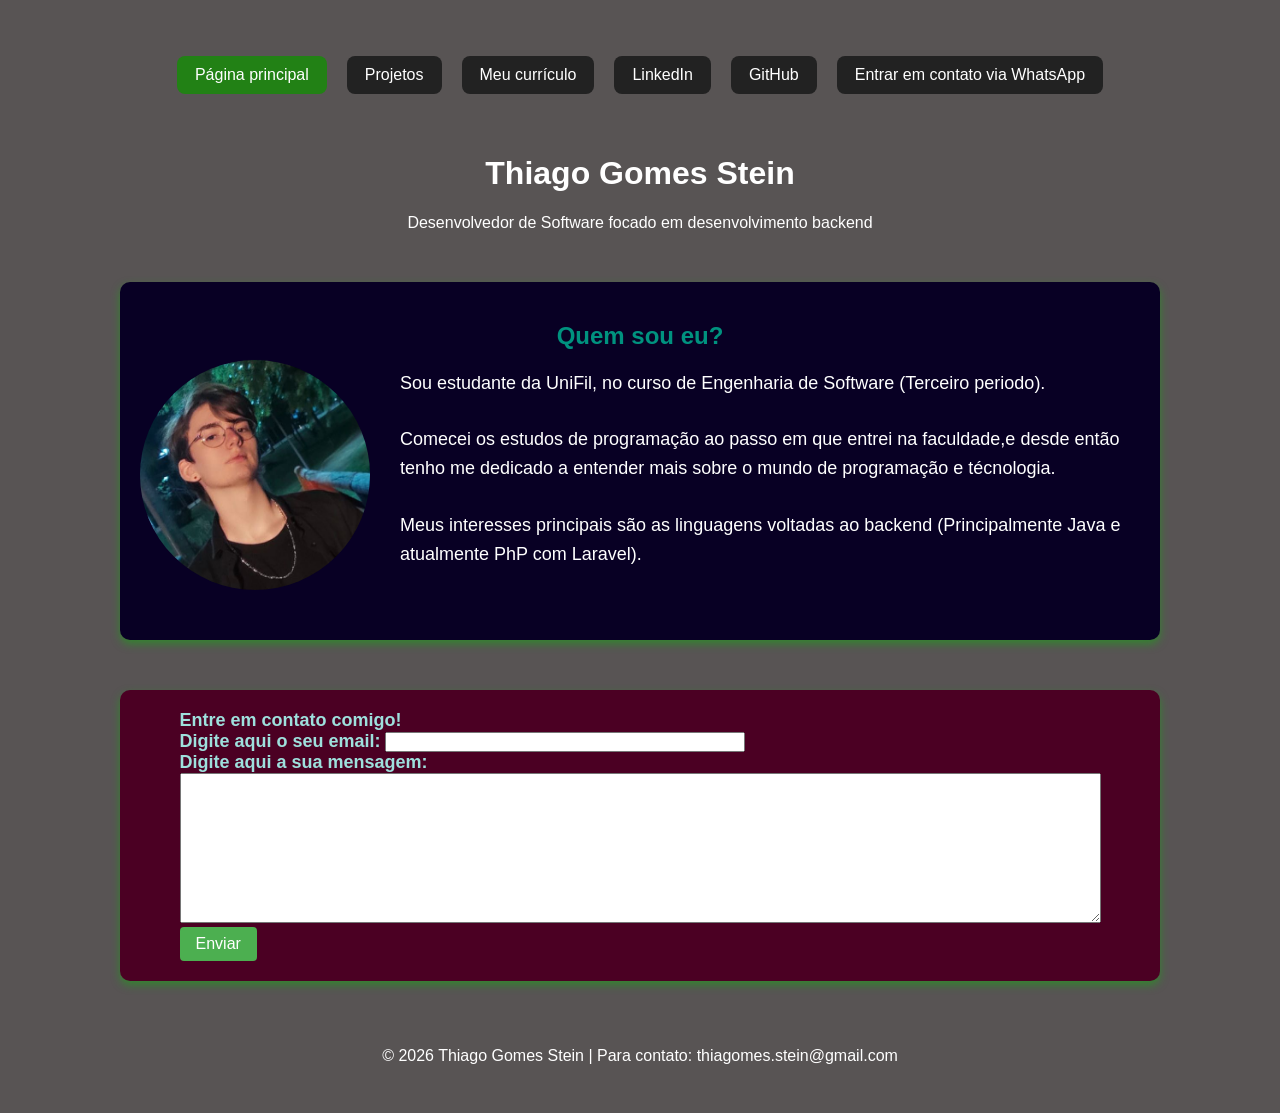
<file: index.html>
<!DOCTYPE html>
<html>
  <head>
    <meta charset="utf-8">
    <title>Redirecionando...</title>
    <meta http-equiv="refresh" content="0; URL='./codes/paginaPrincipal/'" />
  </head>
  <body>
  </body>
</html>
</file>
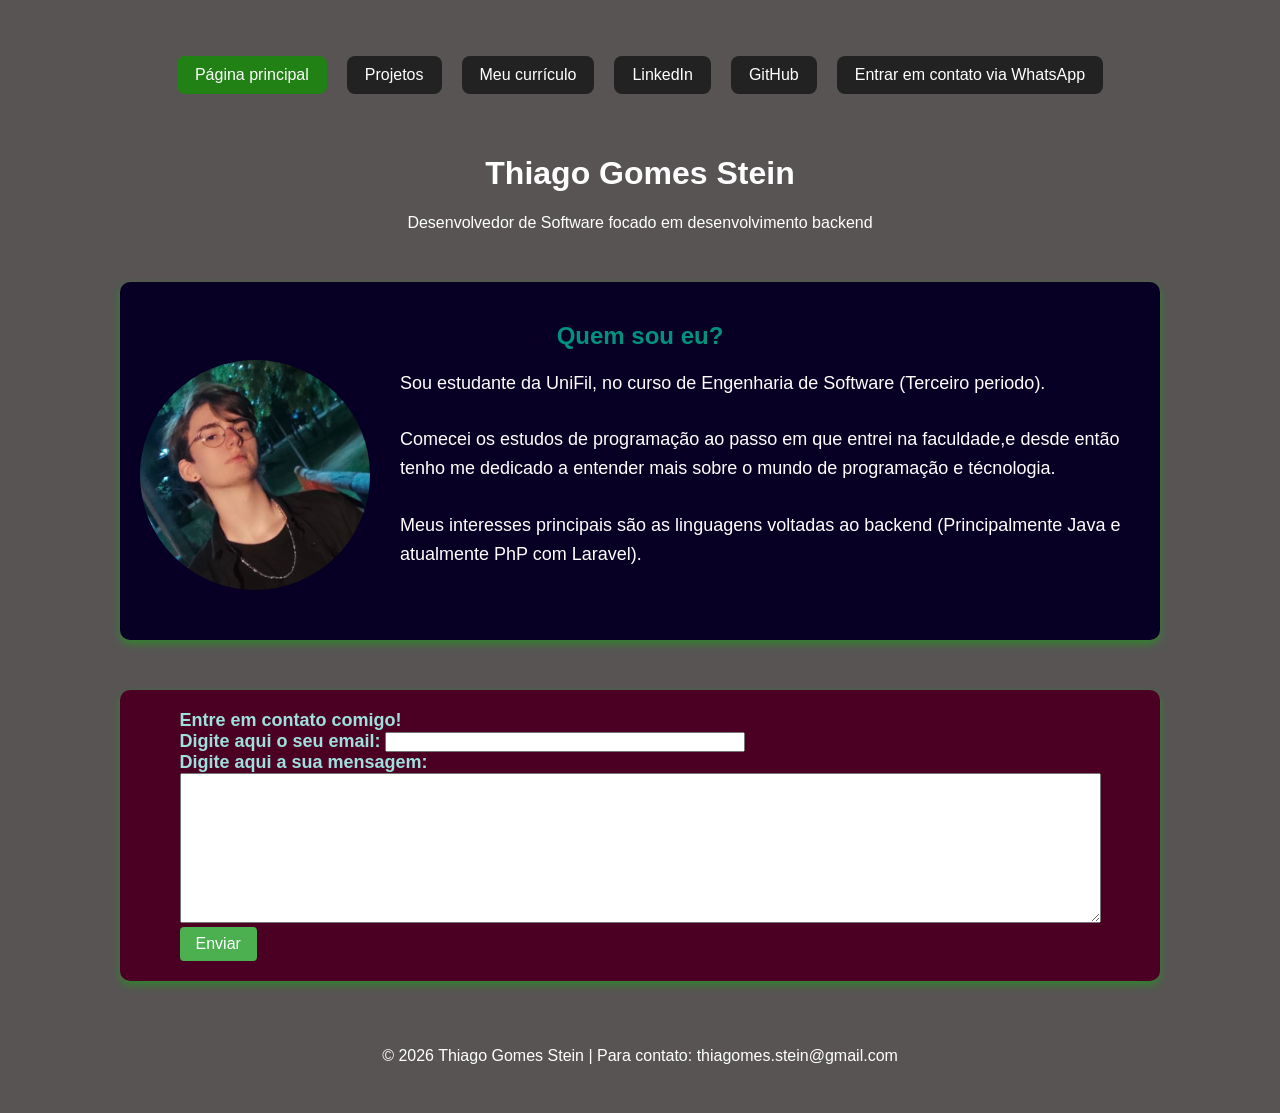
<file: codes/paginaPrincipal/index.html>
<!doctype html>
<html lang="pt-BR">
  <head>
    <meta charset="UTF-8" />
    <meta name="viewport" content="width=device-width, initial-scale=1.0" />
    <title>siThiago</title>
    <link rel="stylesheet" href="style.css" />
    <link rel="icon" href="../images/siteIcon.png" type="image/jpg">
  </head>

  <body>

    <header>
        <nav>
          <div class="links">
            <p id="paginaAtual">Página principal</p>
            <a href="../projetos/projetos.html" target="_self" id = "projetos" > Projetos </a>
            <a href="../curriculo/curriculo.html" target="_self" id = "curriculo" > Meu currículo </a>
            <a href="https://www.linkedin.com/in/thiago-gomes-stein-31649a35b/" target="_blank" id = "linkedin" >LinkedIn</a>
            <a href="https://github.com/Thiago-Stein" target="_blank" id = "github" >GitHub</a>
            <a href="https://wa.me/5543999915412" target="_blank" id = "whatsapp" >  Entrar em contato via WhatsApp </a>
          </div>
        </nav>
    </header>

    <main>
      <div id ="Thiago">
        <h1 class = "topo">Thiago Gomes Stein</h1>
          <p class = "topo">Desenvolvedor de Software focado em desenvolvimento backend</p>
      </div>
      
      <div id="cardQuemSou">
        <h2 id = "tituloQuemSou">Quem sou eu?</h2>
          
          <div class = "conteudoQuemSou">
            <img src ="../images/fotoPerfil.jpeg" alt = "Foto de perfil do Thiago Gomes Stein" id = "fotoPerfil">
              <div class = "textoQuemSou">
                <p class = "escritaQuemSou">Sou estudante da UniFil, no curso de Engenharia de Software (Terceiro periodo).</p>
                <p class = "escritaQuemSou">Comecei os estudos de programação ao passo em que entrei na faculdade,e desde então tenho me dedicado a entender mais sobre o mundo de programação e técnologia.</p>
                <p class = "escritaQuemSou">Meus interesses principais são as linguagens voltadas ao backend (Principalmente Java e atualmente PhP com Laravel).</p>
              </div>
          </div>
      </div>

      <!-- Função a ser implementada no futuro -->

      <div id = "containerEnviarEmail">
        <form>
          <label class="textoParaEmail">Entre em contato comigo!</label><br>
          
          <label class="textoParaEmail">Digite aqui o seu email:</label>
          <input type="email" name="emailRemetente" id="mandarEmail" required/> <br>
          
          <label class="textoParaEmail">Digite aqui a sua mensagem:</label><br>
          <textarea name="mensagem" rows="8" cols="90" id = "escreverEmail"></textarea>

          <br><button type="submit" id ="enviarEmail">Enviar</button>
        </form>
      </div>
    </main>

    <footer>
      <p id = "creditos">&copy; 2026 Thiago Gomes Stein | Para contato: thiagomes.stein@gmail.com</p>
    </footer>

    <script src="script.js"></script>

  </body>
</html>
</file>
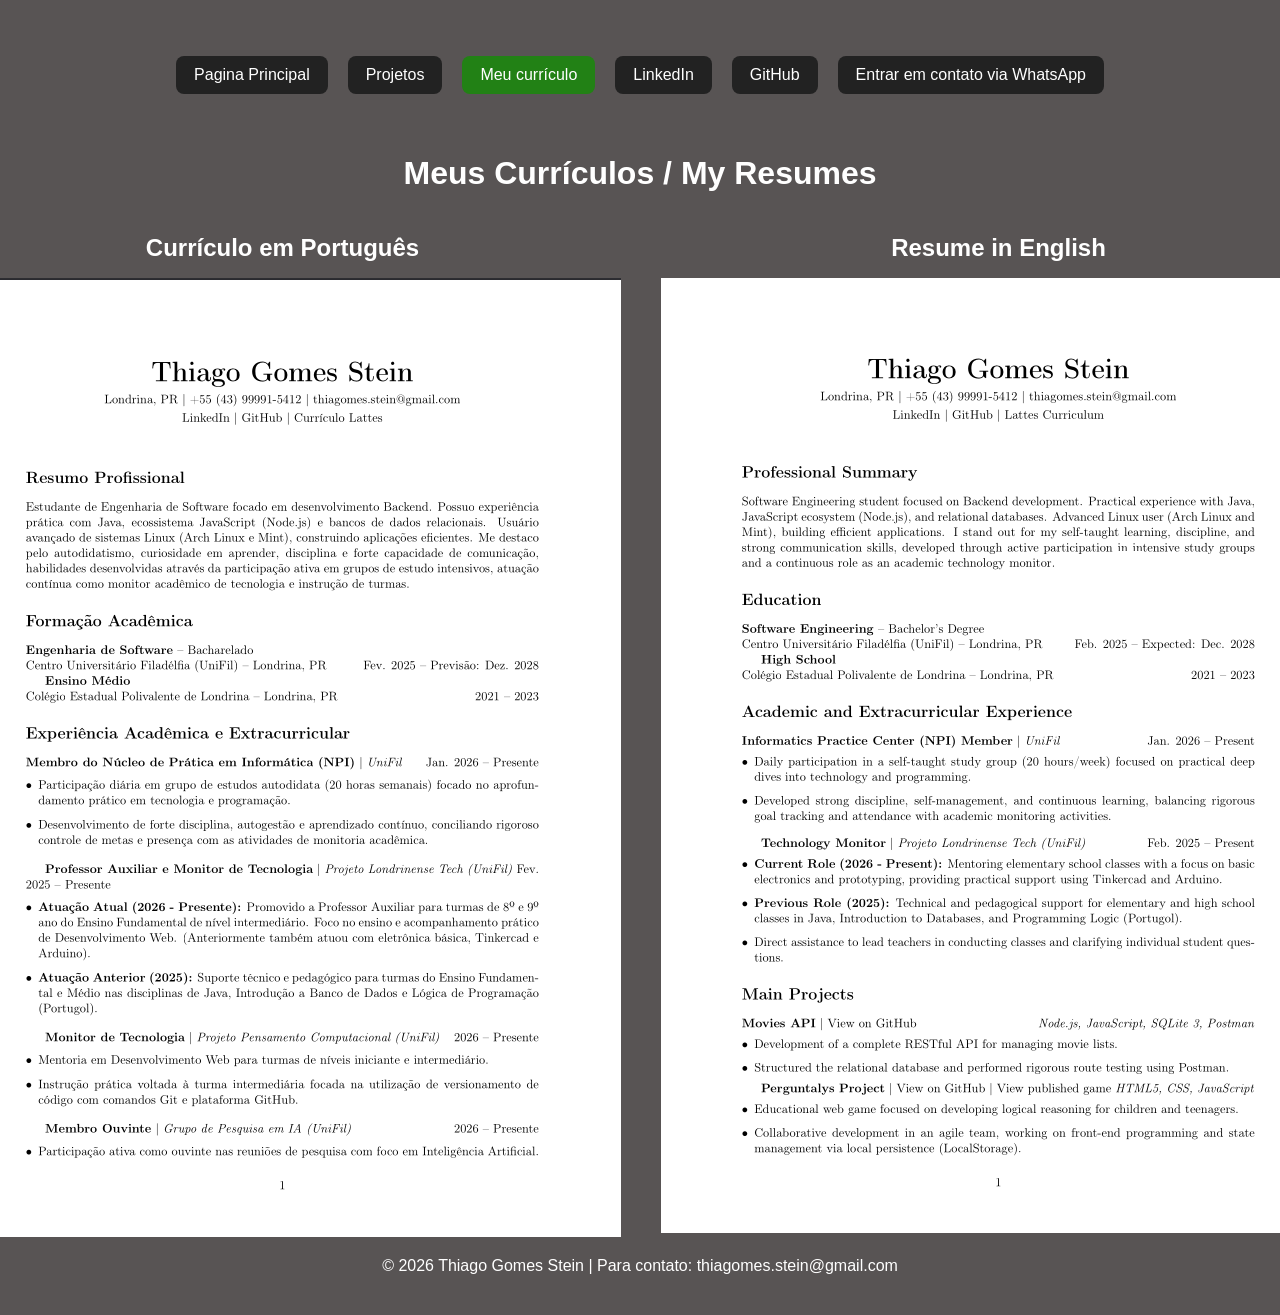
<file: codes/curriculo/curriculo.html>
<!DOCTYPE html>
<html lang="pt-BR">
<head>
    <meta charset="UTF-8">
    <meta name="viewport" content="width=device-width, initial-scale=1.0">
    <title>Currículo</title>
    <link rel="stylesheet" href="styleCurriculos.css">
    <link rel="icon" href="../images/siteIcon.png" type="image/jpg">
</head>
<body>

    <header>
        <nav>
            <div class="links">
                <a href="../paginaPrincipal/index.html" target="_self" id = "paginaPrincipal" > Pagina Principal </a>
                <a href="../projetos/projetos.html" target="_self" id = "projetos" > Projetos </a>
                <p id="paginaAtual">Meu currículo</p>
                <a href="https://www.linkedin.com/in/thiago-gomes-stein-31649a35b/" target="_blank" id = "linkedin" >LinkedIn</a>
                <a href="https://github.com/Thiago-Stein" target="_blank" id = "github" >GitHub</a>
                <a href="https://wa.me/5543999915412" target="_blank" id = "whatsapp" >  Entrar em contato via WhatsApp </a>
            </div>
        </nav>
    </header>


    <main>
        <h1 class="texto">Meus Currículos / My Resumes</h1>

        <div class="containerCurriculos">
            <div class="curriculos">
                <h2 class="tituloCurriculo">Currículo em Português</h2>
                <a href="CurrículoAtt.pdf" target="_blank">
                    <img src="../images/curriculoPtBr.png" alt="Meu currículo em português" class="imagemCurriculo">
                </a>
            </div>

            <div class="curriculos">
                <h2 class="tituloCurriculo">Resume in English</h2>
                <a href="Resume.pdf" target="_blank">
                    <img src="../images/resumeEnUS.png" alt="My resume in English" class="imagemCurriculo">
                </a>
            </div>

        </div>
    </main>

    <footer>
        <p id = "creditos">&copy; 2026 Thiago Gomes Stein | Para contato: thiagomes.stein@gmail.com</p>
    </footer>
</body>
</html>
</file>
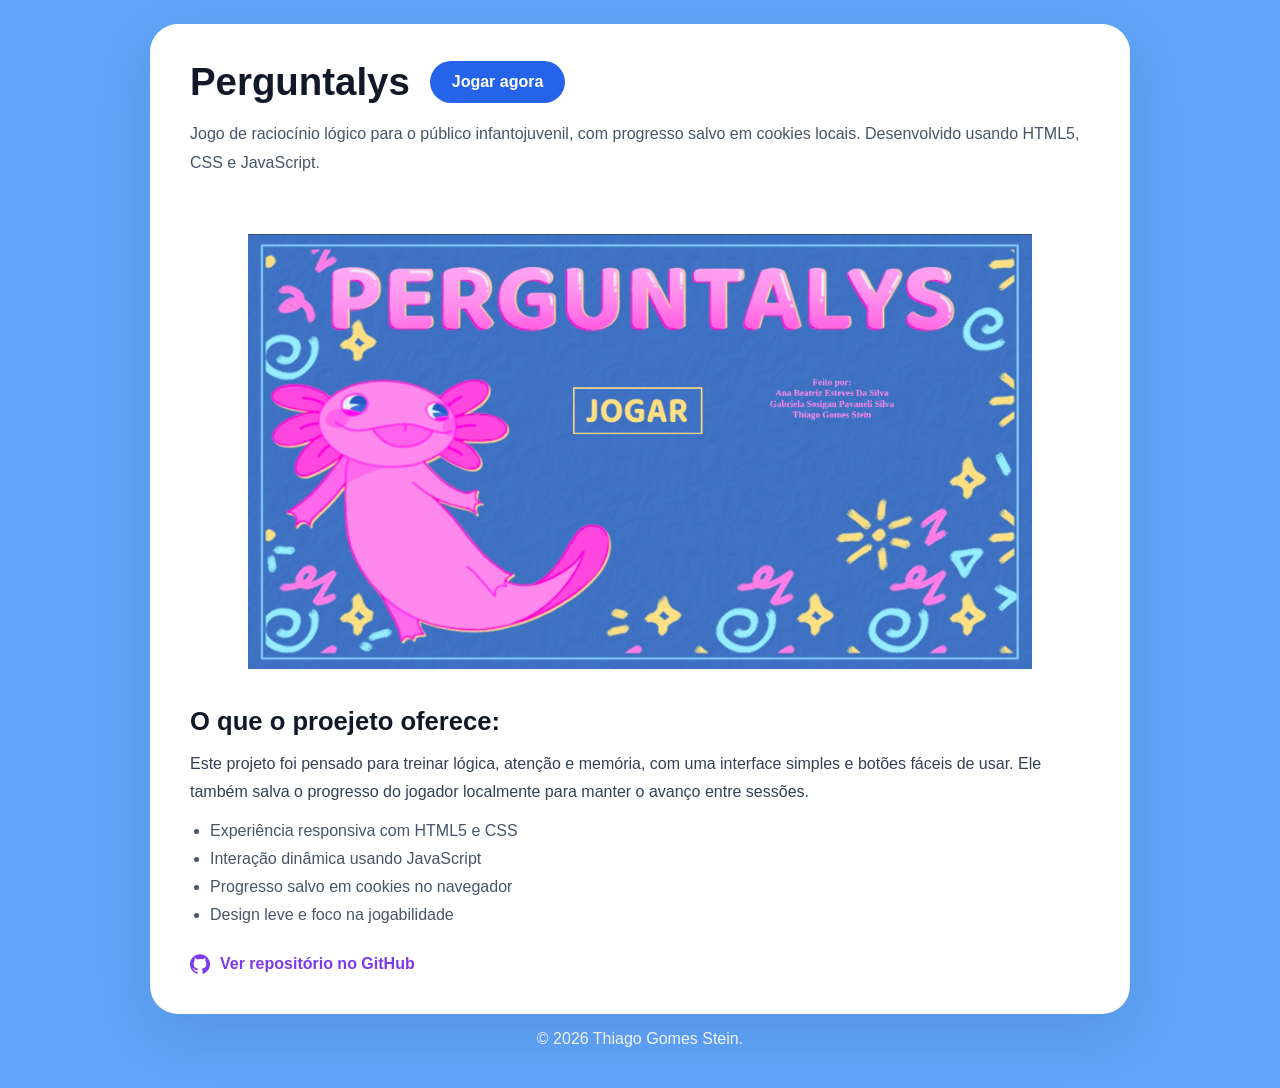
<file: codes/projetos/perguntalys.html>
<!DOCTYPE html>
<html lang="pt-BR">
<head>
    <meta charset="UTF-8">
    <meta name="viewport" content="width=device-width, initial-scale=1.0">
    <title>Perguntalys</title>
    <link rel="stylesheet" href="stylePerguntalys.css" />
    <link rel="icon" href="../images/siteIcon.png" type="image/jpg">
</head>
<body>
    <div class="paginaProjeto">
        <div class="tituloProjeto">
            <div class="linhaTitulo">
                <h1>Perguntalys</h1>
                <a href="https://thiago-stein.github.io/jogo-perguntalys/" target="_blank">Jogar agora</a>
            </div>
            <p>Jogo de raciocínio lógico para o público infantojuvenil, com progresso salvo em cookies locais. 
                Desenvolvido usando HTML5, CSS e JavaScript.</p>
        </div>
        <img class="imagemDoJogo" src="../images/printJogo.png" alt="Tela do jogo Perguntalys">
        <div class="descricao">
            <br>
            <h2>O que o proejeto oferece: </h2>
            <p>Este projeto foi pensado para treinar lógica, atenção e memória, com uma interface simples e botões fáceis 
                de usar. Ele também salva o progresso do jogador localmente para manter o avanço entre sessões.</p>
            <ul>
                <li>Experiência responsiva com HTML5 e CSS</li>
                <li>Interação dinâmica usando JavaScript</li>
                <li>Progresso salvo em cookies no navegador</li>
                <li>Design leve e foco na jogabilidade</li>
            </ul>
            <a class="linkDoRepositorio" href="https://github.com/Thiago-Stein/jogo-perguntalys" target="_blank">
                <svg viewBox="0 0 24 24" aria-hidden="true"><path d="M12 0.297C5.373 0.297 0 5.67 0 12.297c0 5.302 3.438 9.8 8.205 11.387.6.113.82-.26.82-.577 0-.285-.01-1.04-.015-2.04-3.338.725-4.042-1.61-4.042-1.61-.546-1.385-1.333-1.754-1.333-1.754-1.09-.745.083-.73.083-.73 1.205.085 1.84 1.236 1.84 1.236 1.07 1.834 2.807 1.304 3.492.997.108-.776.418-1.304.76-1.605-2.665-.304-5.466-1.333-5.466-5.93 0-1.31.468-2.381 1.236-3.221-.124-.303-.536-1.524.117-3.176 0 0 1.008-.322 3.301 1.23a11.5 11.5 0 0 1 3.003-.404c1.018.005 2.043.137 3.003.404 2.291-1.552 3.297-1.23 3.297-1.23.653 1.653.242 2.874.118 3.176.77.84 1.235 1.91 1.235 3.221 0 4.61-2.805 5.625-5.475 5.92.43.37.823 1.102.823 2.222 0 1.604-.015 2.896-.015 3.287 0 .319.218.694.825.576C20.565 22.092 24 17.598 24 12.297 24 5.67 18.627.297 12 .297z"></path></svg>
                Ver repositório no GitHub
            </a>
        </div>
    </div>

    <footer>
        <p id = "creditos">&copy; 2026 Thiago Gomes Stein.</p>
    </footer>
</body>
</html>
</file>
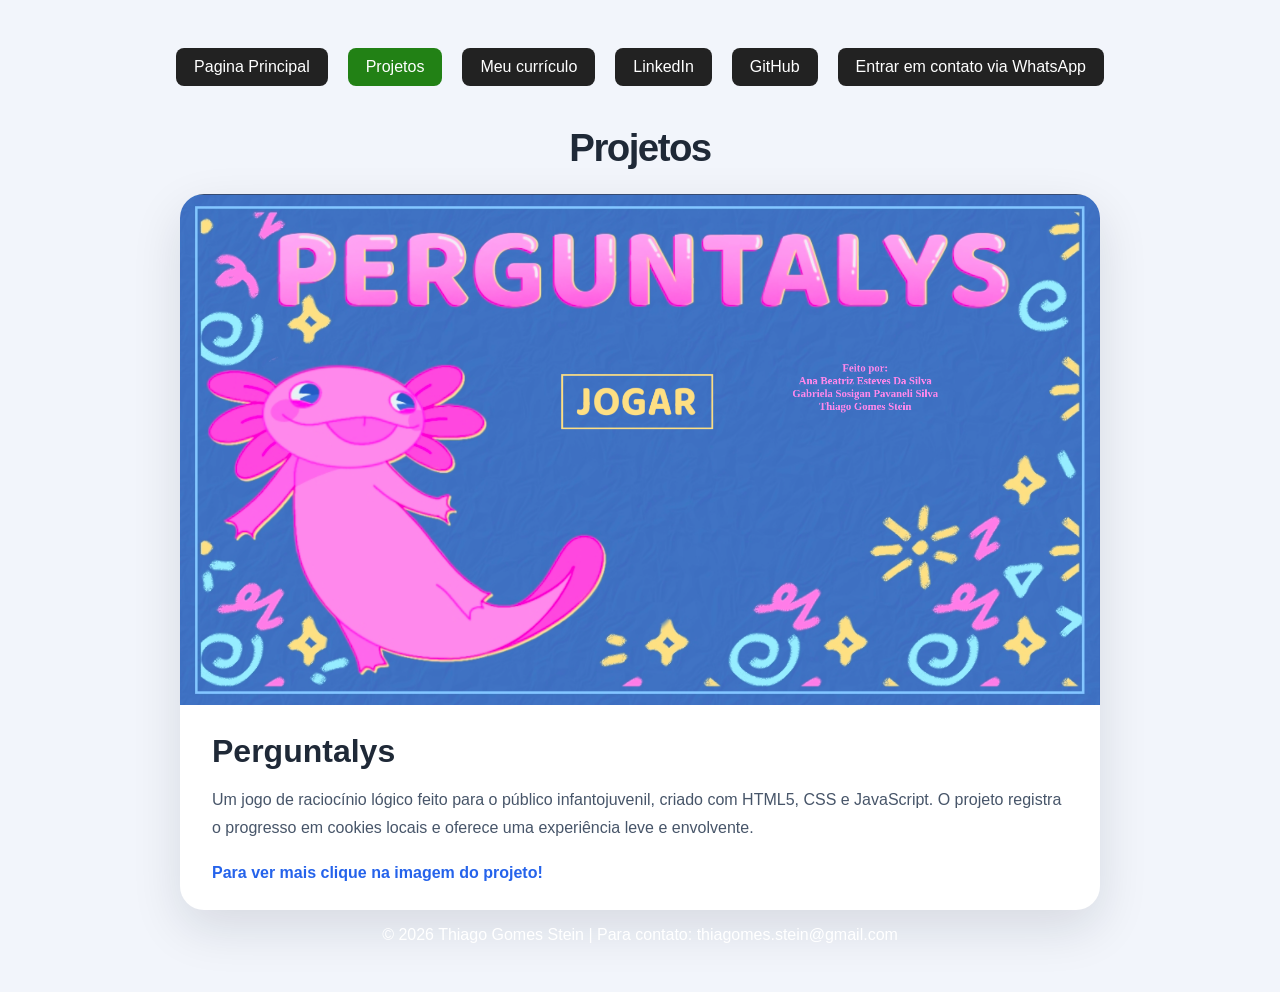
<file: codes/projetos/projetos.html>
<!DOCTYPE html>
<html lang="pt-BR">
<head>
    <meta charset="UTF-8">
    <meta name="viewport" content="width=device-width, initial-scale=1.0">
    <title>Projetos</title>
    <link rel="stylesheet" href="styleProjetos.css" />
    <link rel="icon" href="../images/siteIcon.png" type="image/jpg">
</head>
<body>
    <header>
        <nav>
            <div class="links">
                <a href="../paginaPrincipal/index.html" target="_self" id = "paginaPrincipal" > Pagina Principal </a>
                <p id="paginaAtual">Projetos</p>  
                <a href="../curriculo/curriculo.html" target="_self" id = "curriculo" > Meu currículo </a>
                <a href="https://www.linkedin.com/in/thiago-gomes-stein-31649a35b/" target="_blank" id = "linkedin" >LinkedIn</a>
                <a href="https://github.com/Thiago-Stein" target="_blank" id = "github" >GitHub</a>
                <a href="https://wa.me/5543999915412" target="_blank" id = "whatsapp" >  Entrar em contato via WhatsApp </a>
            </div>
        </nav>
    </header>

    <main>
    <h1>Projetos</h1>

    <div class="cardProjetos">
        <a href="perguntalys.html" target="_blank">
            <img src="../images/printJogo.png" alt="Tela do jogo Perguntalys">
        </a>
        <div class="conteudoDoProjeto">
            <h2>Perguntalys</h2>
            <p>Um jogo de raciocínio lógico feito para o público infantojuvenil, criado com HTML5, CSS e JavaScript. O projeto registra o progresso em cookies locais e oferece uma experiência leve e envolvente.</p>
            <span class="aviso">Para ver mais clique na imagem do projeto!</span>
        </div>
    </div>

    </main>

    <footer>
        <p id = "creditos">&copy; 2026 Thiago Gomes Stein | Para contato: thiagomes.stein@gmail.com</p>
    </footer>
</body>
</html>
</file>
<file: codes/paginaPrincipal/style.css>
body {
  margin: 0;
  min-height: 100vh;
  display: flex;
  flex-direction: column;
  align-items: center;
  justify-content: flex-start;
  padding: 40px 0 24px;
  font-family: Arial, sans-serif;
  background: #585454;
}

.links {
  display: flex;
  flex-direction: row;
  justify-content: center;
  align-items: center;
  gap: 20px;
  margin-bottom: 24px;
  flex-wrap: wrap;
}

.links a {
  padding: 10px 18px;
  border-radius: 8px;
  background: #222;
  color: #fff;
  text-decoration: none;
  transition: background 0.2s ease;
}

#paginaAtual {
    padding: 10px 18px;
    border-radius: 8px;
    background: #228115;
    color: #fff;
    text-decoration: none;
}

#paginaAtual:hover {
    background: #009e9e;
}

#github:hover {
  background: #4c0063;
}

#linkedin:hover {
  background: #00579e;
}

#whatsapp:hover {
  background: #9dff00;
}

#projetos:hover {
  background: #00a4aa;
}

#curriculo:hover {
  background: #aaa700;
}

.Thiago {
  width: min(90%, 640px);
  margin: 0 auto;
  text-align: center;
  justify-content: center;
  padding: 0 16px;
  background: transparent;
  border-radius: 0;
  box-shadow: none;
}

.topo{  
  display: flex;
  align-items: center;
  justify-content: center;
  color: white;
}

#cardQuemSou{
  display: flex;
  flex-direction: column;
  align-items: center;
  justify-content: center;
  padding: 20px;
  background-color: rgb(163, 163, 163);
  border-radius: 10px;
  box-shadow: 0 4px 8px rgba(35, 153, 31, 0.692);
  max-width: 1000px;
  margin: 50px auto;
  background-color: #080024;
}

.conteudoQuemSou{
  display: flex;
  flex-direction: row;
  align-items: center;
  justify-content: center;
  margin-top: 20px;
}

.textoQuemSou{
  display: flex;
  flex-direction: column;
  align-items: flex-start;
}

.escritaQuemSou{
  font-size: 18px;
  line-height: 1.6;
  margin-bottom: 10px;
  color: white;
  transform: translateY(-40px);
}

#tituloQuemSou{
  color: rgb(0, 146, 127);
}

#tituloQuemSou:hover{
  color: rgb(0, 255, 170);
}

.escritaQuemSou{
  color: white;
}

@keyframes flutuar {
  0% { transform: translateY(-30px); }
  50% { transform: translateY(-40px); }
  100% { transform: translateY(-30px); }
}

#fotoPerfil{
  width: 230px;
  height: 230px;
  border-radius: 50%;
  margin-right: 30px;
  transform: translateY(-30px);
  animation: flutuar 3s ease-in-out infinite;
}

#containerEnviarEmail{
  display: flex;
  flex-direction: column;
  align-items: center;
  justify-content: center;
  padding: 20px;
  background-color: rgb(163, 163, 163);
  border-radius: 10px;
  box-shadow: 0 4px 8px rgba(35, 153, 31, 0.692);
  max-width: 1000px;
  margin: 50px auto;
  background-color: #4b0023;
}

.textoParaEmail{
  font-size: 18px;
  font-weight: bold;
  color: #9ee0dd;
  margin-bottom: 8px;
}

#mandarEmail{
  height: 20px;
  width: 360px;
}

#escreverEmail{
  font-size: 16px;
}

#mandarEmail, #escreverEmail{
  max-width: 100%;
  box-sizing: border-box;
}

#enviarEmail{
  font-size: 16px;
  padding: 8px 16px;
  background-color: #4CAF50;
  color: white;
  border: none;
  border-radius: 4px;
  cursor: pointer;
}

#enviarEmail:hover{
  background-color: #45a049;
}

#creditos{
  color: white;
}

#creditos:hover{
  color: rgb(102, 255, 0);
}

@media (max-width: 768px) {

  .Thiago h1 {
    font-size: 2rem;
  }

  .conteudoQuemSou {
    flex-direction: column;
    text-align: center;
  }

  #fotoPerfil {
    margin-right: 0;
    margin-bottom: 20px;
    align-self: center;
  }

  .textoQuemSou {
    align-items: center;
  }

  #mandarEmail, #escreverEmail {
    width: 100%;
  }

  #enviarEmail {
    width: 100%;
    margin-top: 10px;
  }
}
</file>
<file: codes/curriculo/styleCurriculos.css>
body {
    margin: 0;
    min-height: 100vh;
    display: flex;
    flex-direction: column;
    align-items: center;
    justify-content: flex-start;
    padding: 40px 0 24px;
    font-family: Arial, sans-serif;
    background: #585454;
}

.links {
    display: flex;
    flex-direction: row;
    justify-content: center;
    align-items: center;
    gap: 20px;
    margin-bottom: 24px;
    flex-wrap: wrap;
}

.links a {
    padding: 10px 18px;
    border-radius: 8px;
    background: #222;
    color: #fff;
    text-decoration: none;
    transition: background 0.2s ease;
}

#paginaAtual {
    padding: 10px 18px;
    border-radius: 8px;
    background: #228115;
    color: #fff;
    text-decoration: none;
}

#paginaAtual:hover {
    background: #aaa700;
}

#github:hover {
    background: #4c0063;
}

#linkedin:hover {
    background: #00579e;
}

#whatsapp:hover {
    background: #9dff00;
}

#projetos:hover {
    background: #00a4aa;
}

#paginaPrincipal:hover {
    background: #009e9e;
}

.containerCurriculos {
    display: flex;
    flex-direction: row;
    justify-content: center;
    align-items: flex-start;
    gap: 40px;
    margin-top: 20px;
}

.curriculos {
    display: flex;
    flex-direction: column;
    align-items: center;
}

.texto {
    color: white;
    text-align: center;
}

.tituloCurriculo{
    color: white;
    text-align: center;
    font-size: 24px;
    margin-bottom: 16px;
}

#creditos{
    color: white;
}

#creditos:hover{
    color: rgb(102, 255, 0);
}

@media (max-width: 768px) {
    .containerCurriculos {
        flex-direction: column; /* Empilha um embaixo do outro no celular */
        gap: 40px; /* Mantém o espaçamento entre eles na vertical */
    }
    
    .imagemCurriculo {
        max-width: 90vw; /* Garante que a imagem não vaze a tela no celular */
        height: auto;
    }
}
</file>
<file: codes/projetos/stylePerguntalys.css>
body {
    margin: 0;
    min-height: 100vh;
    display: flex;
    flex-direction: column;
    justify-content: center;
    align-items: center;
    background: #60a5fa;
    color: #111827;
    font-family: -apple-system, BlinkMacSystemFont, "Segoe UI", sans-serif;
    padding: 24px;
    position: relative;
}

.paginaProjeto {
    position: relative;
    z-index: 1;
    width: min(100%, 980px);
    background: #ffffff;
    border-radius: 28px;
    box-shadow: 0 20px 60px rgba(15, 23, 42, 0.12);
    overflow: hidden;
}

.tituloProjeto {
    padding: 36px 40px;
}

.linhaTitulo {
    display: flex;
    align-items: center;
    justify-content: flex-start;
    gap: 20px;
    margin-bottom: 16px;
}

.tituloProjeto h1 {
    margin: 0;
    font-size: clamp(2rem, 3vw, 3rem);
}

.tituloProjeto p {
    margin: 0;
    line-height: 1.8;
    color: #475569;
}

.tituloProjeto a {
    display: inline-flex;
    align-items: center;
    gap: 10px;
    padding: 12px 22px;
    border-radius: 999px;
    background: #2563eb;
    color: #fff;
    text-decoration: none;
    font-weight: 600;
    transition: background 0.2s ease;
}

.tituloProjeto a:hover {
    background: #1d4ed8;
}

.imagemDoJogo {
    display: block;
    width: 100%;
    max-width: 80%;
    height: auto;
    object-fit: cover;
    margin: 20px auto;
}

.descricao {
    padding: 0 40px 36px;
}

.descricao h2 {
    margin: 0 0 14px;
    font-size: 1.6rem;
}

.descricao p {
    margin: 0 0 16px;
    line-height: 1.75;
    color: #334155;
}

.descricao ul {
    margin: 0 0 0 20px;
    padding: 0;
    color: #475569;
}

.descricao li {
    margin-bottom: 10px;
}

.linkDoRepositorio {
    display: inline-flex;
    align-items: center;
    gap: 10px;
    margin-top: 20px;
    color: #7c3aed;
    text-decoration: none;
    font-weight: 700;
}

.linkDoRepositorio svg {
    width: 20px;
    height: 20px;
    fill: currentColor;
}

.linkDoRepositorio:hover {
    color: #6d28d9;
}

#creditos{
    color: white;
}

#creditos:hover{
    color: rgb(102, 255, 0);
}

@media (max-width: 768px) {
    
    .paginaProjeto {
        border-radius: 16px;
    }

    .tituloProjeto,
    .descricao {
        padding: 24px 20px;
    }

    .linhaTitulo {
        flex-direction: column;
        align-items: flex-start;
        gap: 12px;
    }

    .imagemDoJogo {
        max-width: 95%;
        margin: 10px auto;
    }

    .tituloProjeto a,
    .linkDoRepositorio {
        width: 100%;
        justify-content: center;
        box-sizing: border-box;
    }
}
</file>
<file: codes/projetos/styleProjetos.css>
body {
    margin: 0;
    min-height: 100vh;
    display: flex;
    flex-direction: column;
    align-items: center;
    justify-content: flex-start;
    background: #f2f5fb;
    color: #1f2937;
    font-family: -apple-system, BlinkMacSystemFont, "Segoe UI", sans-serif;
    padding: 32px 16px;
}

main {
    display: flex;
    flex-direction: column;
    align-items: center;
    width: 100%;
}

.links {
    display: flex;
    flex-direction: row;
    justify-content: center;
    align-items: center;
    gap: 20px;
    margin-bottom: 24px;
    flex-wrap: wrap;
}

.links a {
    padding: 10px 18px;
    border-radius: 8px;
    background: #222;
    color: #fff;
    text-decoration: none;
    transition: background 0.2s ease;
}

#paginaAtual {
    padding: 10px 18px;
    border-radius: 8px;
    background: #228115;
    color: #fff;
    text-decoration: none;
}

#paginaAtual:hover {
    background: #0e750e;
}

#github:hover {
    background: #4c0063;
}

#linkedin:hover {
    background: #00579e;
}

#whatsapp:hover {
    background: #9dff00;
}

#curriculo:hover {
    background: #aaa700;
}

#paginaPrincipal:hover {
    background: #009e9e;
}


h1 {
    margin: 0 0 24px;
    font-size: clamp(2rem, 3vw, 3rem);
    letter-spacing: -0.04em;
    text-align: center;
}

.cardProjetos {
    width: min(100%, 920px);
    margin: 0 auto;
    background: #ffffff;
    border-radius: 24px;
    box-shadow: 0 18px 50px rgba(15, 23, 42, 0.12);
    overflow: hidden;
}

.cardProjetos a {
    display: block;
    color: inherit;
    text-decoration: none;
}

.cardProjetos img {
    display: block;
    width: 100%;
    height: auto;
    object-fit: cover;
}

.conteudoDoProjeto {
    padding: 28px 32px;
}

.conteudoDoProjeto h2 {
    margin: 0 0 16px;
    font-size: clamp(1.6rem, 2.5vw, 2.2rem);
}

.conteudoDoProjeto p {
    margin: 0;
    line-height: 1.75;
    color: #475569;
}

.aviso {
    display: inline-block;
    margin-top: 22px;
    color: #2563eb;
    font-weight: 700;
    font-size: 1rem;
}

.aviso:hover {
    color: #1d4ed8;
}

#creditos{
    color: white;
}

#creditos:hover{
    color: rgb(102, 255, 0);
}

@media (max-width: 768px) {
    .conteudoDoProjeto {
        padding: 20px 16px;
    }

    .links {
        gap: 10px;
    }

    .links a {
        padding: 8px 12px;
        font-size: 0.9rem;
        text-align: center;
    }
}
</file>
